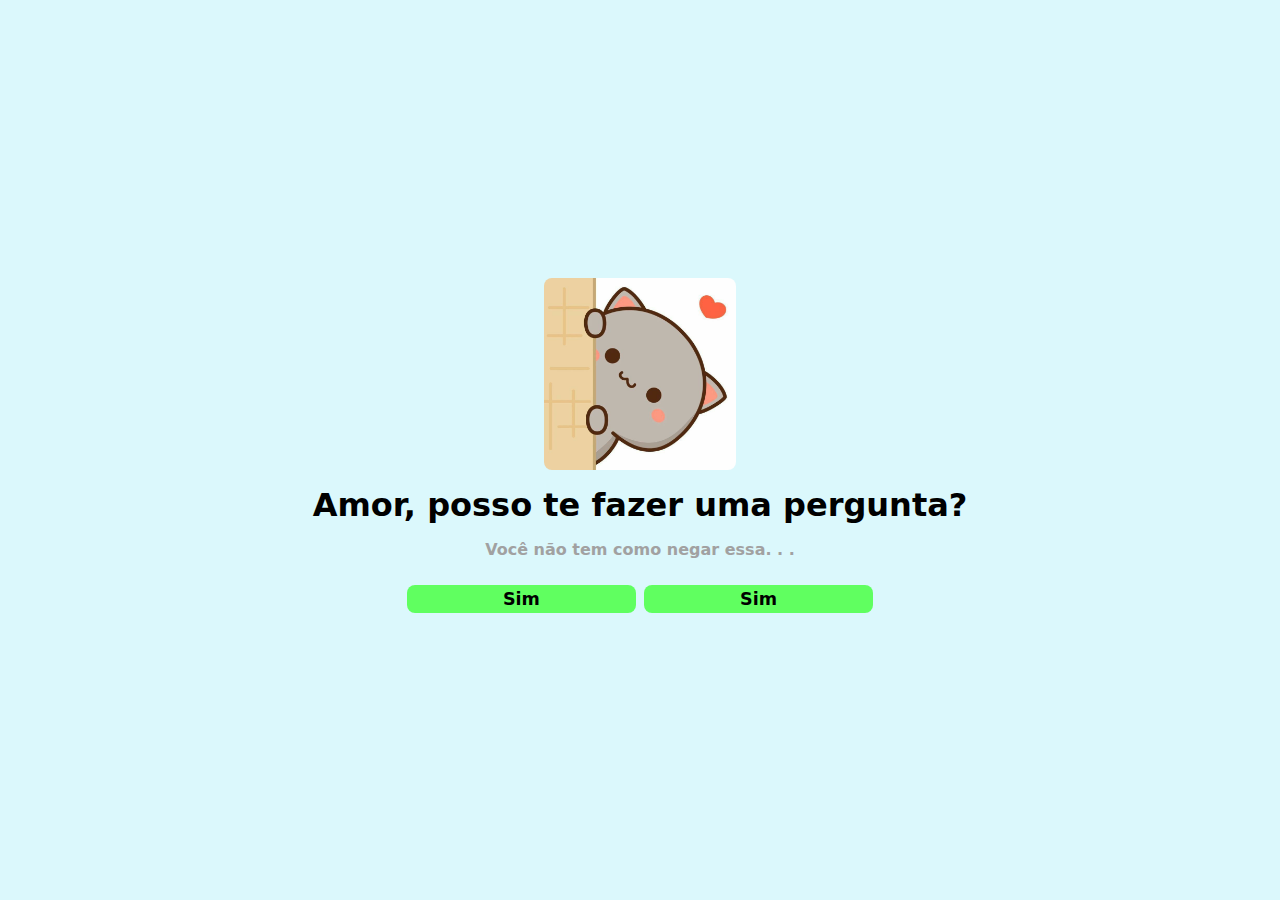
<file: index.html>
<!DOCTYPE html>
<html lang="pt-br">
<head>
    <meta charset="UTF-8">
    <meta name="viewport" content="width=device-width, initial-scale=1.0">
    <link rel="stylesheet" href="style.css">
    <link rel="shortcut icon" href="assets/couple.png" type="image/x-icon">
    <title>Eu te amo, amor</title>
</head>
<body>
    <section class="container">
        <img src="assets/first.jpeg" alt="Gatinho Kawaii na espreita">
        <h1>Amor, posso te fazer uma pergunta?</h1>
        <p>Você não tem como negar essa. . .</p>
        <div class="buttons">
            <a href="pages/question/index.html" class="button">Sim</a>
            <a href="pages/question/index.html" class="button">Sim</a>
        </div>
    </section>
</body>
</html>
</file>
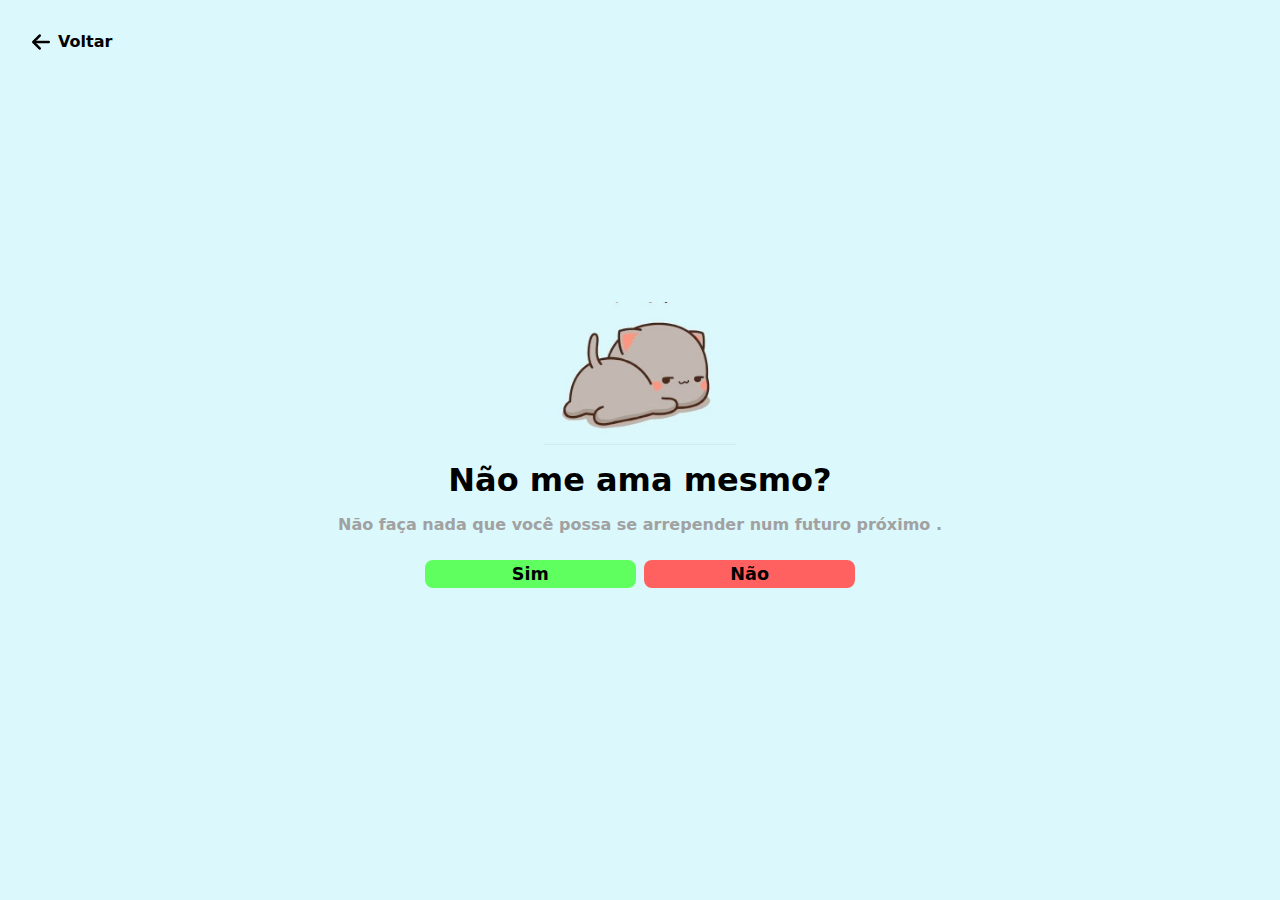
<file: pages/no/index.html>
<!DOCTYPE html>
<html lang="pt-br">
<head>
    <meta charset="UTF-8">
    <meta name="viewport" content="width=device-width, initial-scale=1.0">
    <link rel="stylesheet" href="style.css">
    <link rel="shortcut icon" href="../../assets/couple.png" type="image/x-icon">
    <title>Eu te amo, amor</title>
</head>
<body>
    <div class="back">
        <a href="../question/index.html" class="back-btn"><img src="../../assets/back.png" alt="">Voltar</a>
    </div>
    <section class="container">
        <img src="../../assets/no.jpeg" alt="Gatinho Kawaii na espreita">
        <h1>Não me ama mesmo?</h1>
        <p>Não faça nada que você possa se arrepender num futuro próximo .</p>
        <div class="buttons">
            <a href="../yes/index.html" class="button yes">Sim</a>
            <a href="../no/index.html" class="button no">Não</a>
        </div>
    </section>

    <script>
        document.addEventListener("DOMContentLoaded", function () {
            const noButton = document.querySelector(".no");
            const yesButton = document.querySelector(".yes");
            let yesSize = 35; // Tamanho inicial da largura (%)
    
            noButton.addEventListener("click", function (event) {
                event.preventDefault(); // Evita o redirecionamento
    
                if (yesSize < 100) { // Limite máximo para cobrir quase toda a tela
                    yesSize += 10; // Aumenta a largura em 15% a cada clique
                    yesButton.style.width = yesSize + "%";
                    yesButton.style.height = (yesSize / 2.5) + "vh"; // Ajusta altura dinamicamente
                    yesButton.style.fontSize = (1.2 + yesSize / 40) + "rem"; // Ajusta o tamanho do texto
                }
            });
        });
    </script>
</body>
</html>
</file>
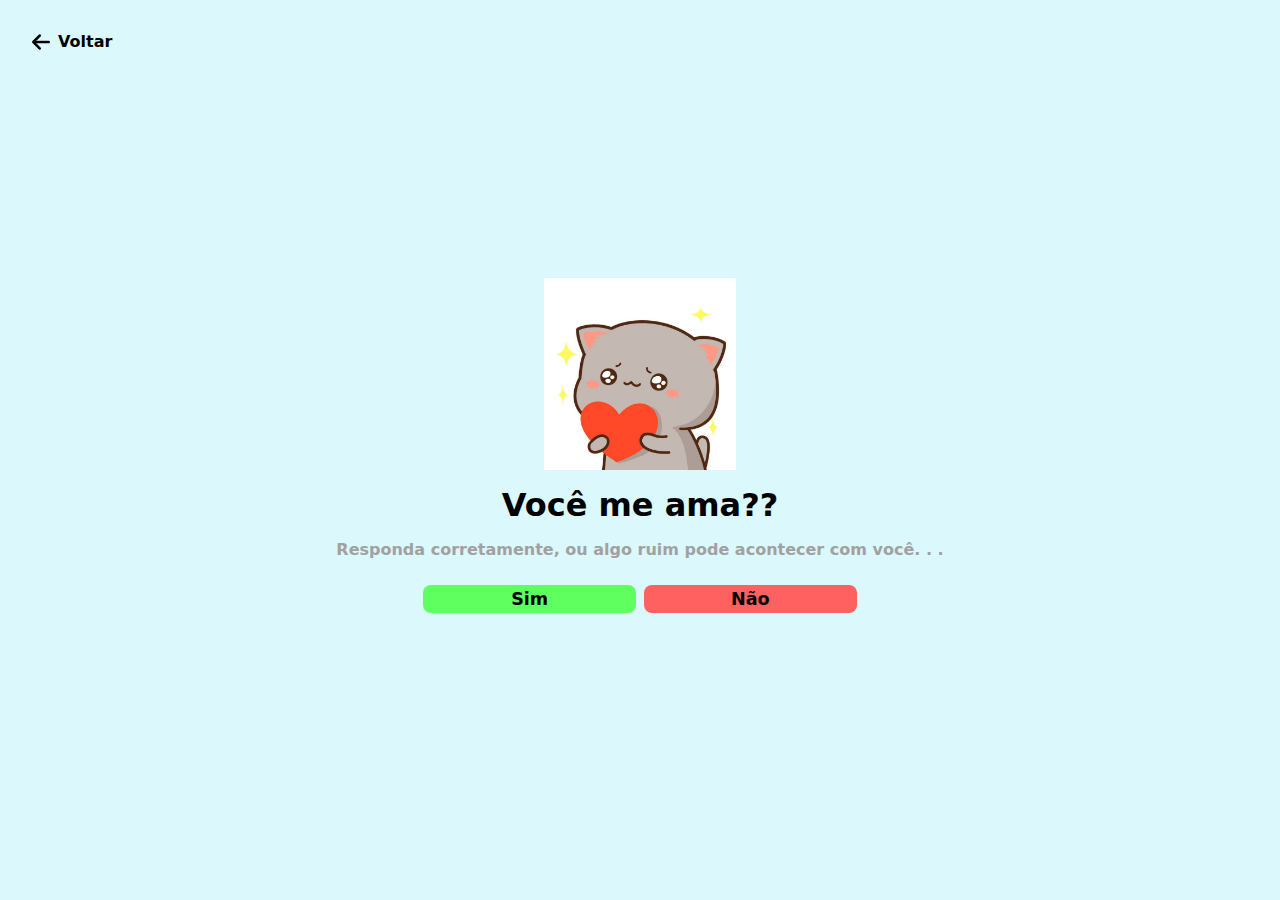
<file: pages/question/index.html>
<!DOCTYPE html>
<html lang="pt-br">
<head>
    <meta charset="UTF-8">
    <meta name="viewport" content="width=device-width, initial-scale=1.0">
    <link rel="stylesheet" href="style.css">
    <link rel="shortcut icon" href="../../assets/couple.png" type="image/x-icon">
    <title>Eu te amo, amor</title>
</head>
<body>
    <div class="back">
        <a href="../../index.html" class="back-btn"><img src="../../assets/back.png" alt="">Voltar</a>
    </div>
    <section class="container">
        <img src="../../assets/question.jpeg" alt="Gatinho Kawaii na espreita">
        <h1>Você me ama??</h1>
        <p>Responda corretamente, ou algo ruim pode acontecer com você. . .</p>
        <div class="buttons">
            <a href="../yes/index.html" class="button yes">Sim</a>
            <a href="../no/index.html" class="button no">Não</a>
        </div>
    </section>
</body>
</html>
</file>
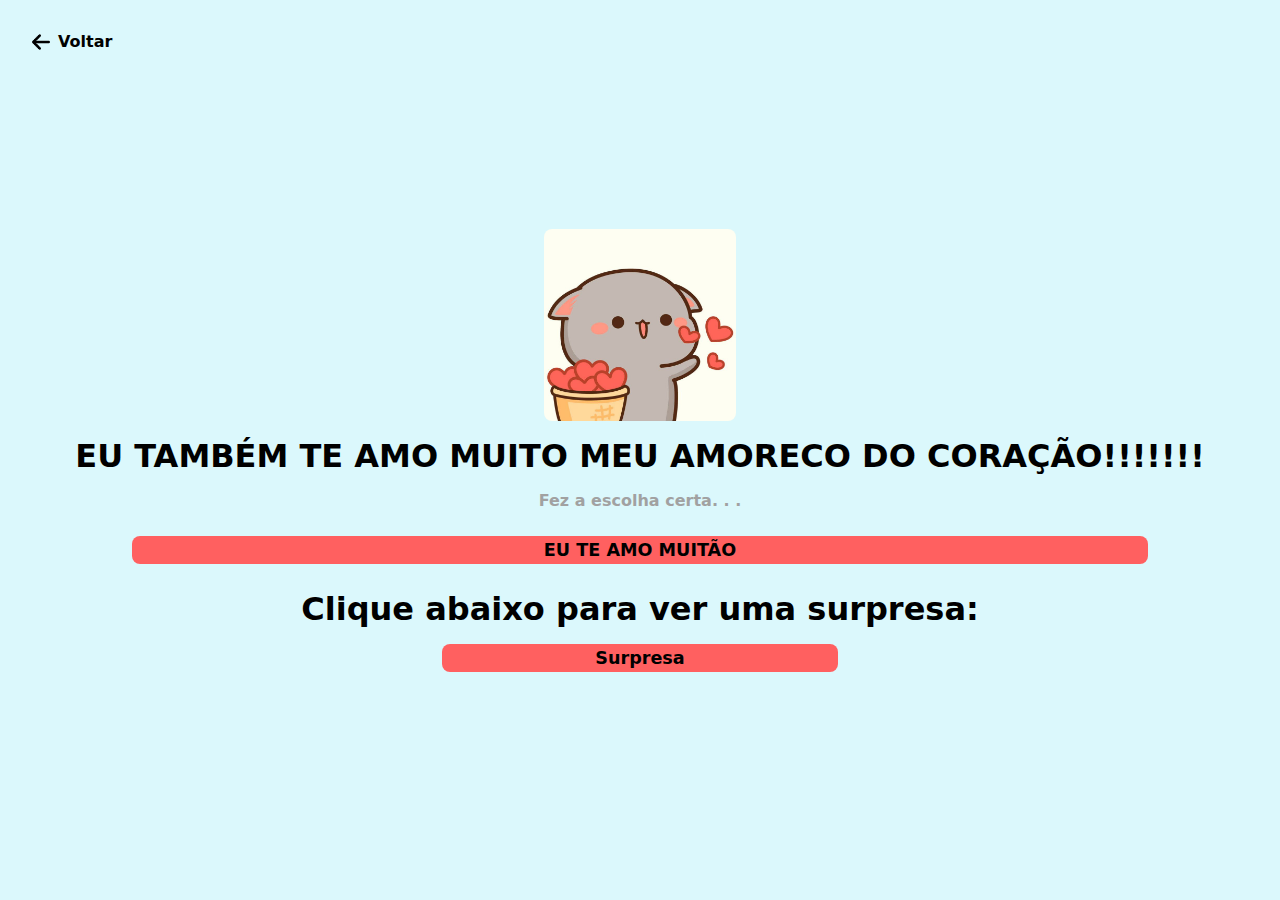
<file: pages/yes/index.html>
<!DOCTYPE html>
<html lang="pt-br">
<head>
    <meta charset="UTF-8">
    <meta name="viewport" content="width=device-width, initial-scale=1.0">
    <link rel="stylesheet" href="style.css">
    <link rel="shortcut icon" href="../../assets/couple.png" type="image/x-icon">
    <title>Eu te amo, amor</title>
</head>
<body>
    <div class="back">
        <a href="../question/index.html" class="back-btn"><img src="../../assets/back.png" alt="">Voltar</a>
    </div>
    <section class="container">
        <img src="../../assets/yes.jpg" alt="Gatinho Kawaii na espreita">
        <h1>EU TAMBÉM TE AMO MUITO MEU AMORECO DO CORAÇÃO!!!!!!!</h1>
        <p>Fez a escolha certa. . .</p>
        <div class="buttons">
            <a href="#" class="button">EU TE AMO MUITÃO</a>
        </div>
        <h1>Clique abaixo para ver uma surpresa:</h1>
        <a href="../surprise/index.html" class="button surprise">Surpresa</a>
    </section>
</body>
</html>
</file>
<file: style.css>
*{
    box-sizing: border-box;
    padding: 0;
    margin: 0;
}

body{
    height: 100vh;
    font-family: system-ui, -apple-system, BlinkMacSystemFont, 'Segoe UI', Roboto, Oxygen, Ubuntu, Cantarell, 'Open Sans', 'Helvetica Neue', sans-serif;
    display: flex;
    align-items: center;
    justify-content: center;
    padding: 2rem;
    background-color: #dbf8fc;
}

.container{
    display: flex;
    flex-direction: column;
    align-items: center;
    justify-content: center;
    text-align: center;
    gap: 1rem;
}

.container > img{
    width: 12rem;
    border-radius: 8px;
}

.buttons{
    width: 100%;
    height: 3rem;
    display: flex;
    align-items: center;
    justify-content: center;
    gap: .5rem;
}

.button{
    text-decoration: none;
    color: #000;
    font-size: 1.1rem;
    font-weight: 700;
    padding: .25rem;
    border-radius: 8px;
    width: 35%;
    background-color: #60ff60;
}

.container > p{
    color: #a1a1a1;
    font-weight: 700;
}
</file>
<file: pages/no/style.css>
*{
    box-sizing: border-box;
    padding: 0;
    margin: 0;
}

body{
    height: 100vh;
    font-family: system-ui, -apple-system, BlinkMacSystemFont, 'Segoe UI', Roboto, Oxygen, Ubuntu, Cantarell, 'Open Sans', 'Helvetica Neue', sans-serif;
    display: flex;
    flex-direction: column;
    align-items: center;
    justify-content: center;
    padding: 2rem;
    background-color: #dbf8fc;
    position: relative
}

.back{
    position: absolute;
    top: 2rem;
    left: 2rem;
}

.back-btn{
    display: flex;
    align-items: center;
    justify-content: center;
    gap: .5rem;
}

.back-btn img{
    width: 1.125rem;
    border-radius: 8px;
}

.back-btn{
    color: #000;
    text-decoration: none;
    font-weight: 700;
}

.container{
    display: flex;
    flex-direction: column;
    align-items: center;
    justify-content: center;
    text-align: center;
    gap: 1rem;
}

.container > img{
    width: 12rem;
}

.buttons{
    width: 100%;
    height: 3rem;
    display: flex;
    align-items: center;
    justify-content: center;
    gap: .5rem;
}

.button{
    text-decoration: none;
    color: #000;
    font-size: 1.1rem;
    font-weight: 700;
    padding: .25rem;
    border-radius: 8px;
    width: 35%;
    display: flex;
    align-items: center;
    justify-content: center;
}

.yes{
    background-color: #60ff60;
}

.no{
    background-color: #ff6060;
}

.container > p{
    color: #a1a1a1;
    font-weight: 700;
}
</file>
<file: pages/question/style.css>
*{
    box-sizing: border-box;
    padding: 0;
    margin: 0;
}

body{
    height: 100vh;
    font-family: system-ui, -apple-system, BlinkMacSystemFont, 'Segoe UI', Roboto, Oxygen, Ubuntu, Cantarell, 'Open Sans', 'Helvetica Neue', sans-serif;
    display: flex;
    flex-direction: column;
    align-items: center;
    justify-content: center;
    padding: 2rem;
    background-color: #dbf8fc;
    position: relative
}

.back{
    position: absolute;
    top: 2rem;
    left: 2rem;
}

.back-btn{
    display: flex;
    align-items: center;
    justify-content: center;
    gap: .5rem;
}

.back-btn img{
    width: 1.125rem;
    border-radius: 8px;
}

.back-btn{
    color: #000;
    text-decoration: none;
    font-weight: 700;
}

.container{
    display: flex;
    flex-direction: column;
    align-items: center;
    justify-content: center;
    text-align: center;
    gap: 1rem;
}

.container > img{
    width: 12rem;
}

.buttons{
    width: 100%;
    height: 3rem;
    display: flex;
    align-items: center;
    justify-content: center;
    gap: .5rem;
}

.button{
    text-decoration: none;
    color: #000;
    font-size: 1.1rem;
    font-weight: 700;
    padding: .25rem;
    border-radius: 8px;
    width: 35%;
}

.yes{
    background-color: #60ff60;
}

.no{
    background-color: #ff6060;
}

.container > p{
    color: #a1a1a1;
    font-weight: 700;
}
</file>
<file: pages/yes/style.css>
*{
    box-sizing: border-box;
    padding: 0;
    margin: 0;
}

body{
    height: 100vh;
    font-family: system-ui, -apple-system, BlinkMacSystemFont, 'Segoe UI', Roboto, Oxygen, Ubuntu, Cantarell, 'Open Sans', 'Helvetica Neue', sans-serif;
    display: flex;
    flex-direction: column;
    align-items: center;
    justify-content: center;
    padding: 2rem;
    background-color: #dbf8fc;
    position: relative
}

.back{
    position: absolute;
    top: 2rem;
    left: 2rem;
}

.back-btn{
    display: flex;
    align-items: center;
    justify-content: center;
    gap: .5rem;
}

.back-btn img{
    width: 1.125rem;
}

.back-btn{
    color: #000;
    text-decoration: none;
    font-weight: 700;
}

.container{
    display: flex;
    flex-direction: column;
    align-items: center;
    justify-content: center;
    text-align: center;
    gap: 1rem;
}

.container > img{
    width: 12rem;
    border-radius: 8px;
}

.buttons{
    width: 100%;
    height: 3rem;
    display: flex;
    align-items: center;
    justify-content: center;
    gap: .5rem;
}

.button{
    text-decoration: none;
    color: #000;
    font-size: 1.1rem;
    font-weight: 700;
    padding: .25rem;
    border-radius: 8px;
    width: 90%;
    background-color: #ff6060;
}

.container > p{
    color: #a1a1a1;
    font-weight: 700;
}

.surprise{
    width: 35%;
}
</file>
